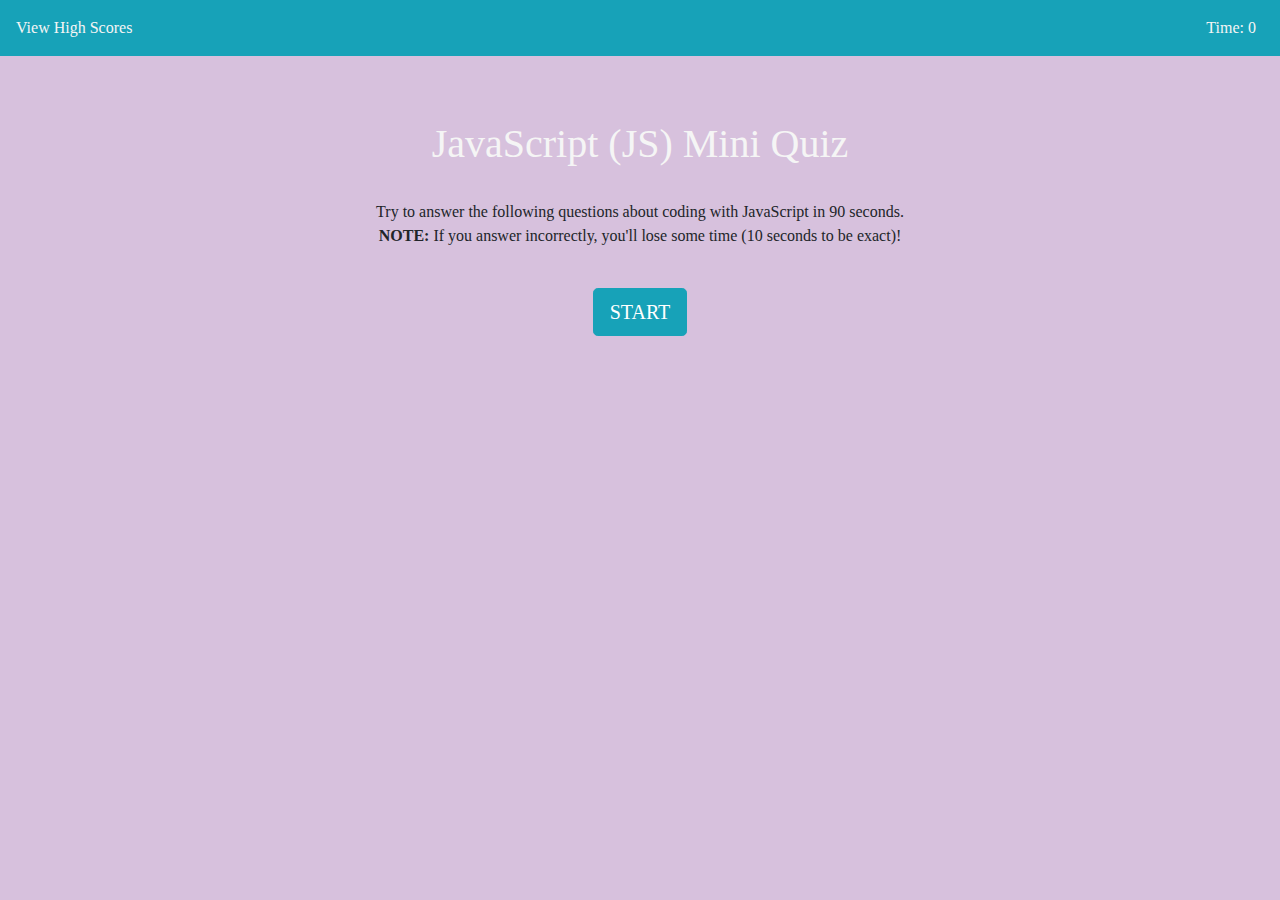
<file: index.html>
<!DOCTYPE html>
<html lang="en-US">
  <head>
    <meta charset="utf-8" />
    <meta
      name="viewport"
      content="width=device-width, initial-scale=1, shrink-to-fit=no"
    />

    <link
      rel="stylesheet"
      href="https://stackpath.bootstrapcdn.com/bootstrap/4.3.1/css/bootstrap.min.css"
      integrity="sha384-ggOyR0iXCbMQv3Xipma34MD+dH/1fQ784/j6cY/iJTQUOhcWr7x9JvoRxT2MZw1T"
      crossorigin="anonymous"
    />
    <link rel="stylesheet" href="asset/style.css" />

    <title>JS Code Quiz!</title>
  </head>

  <body>
    <header class="p-3" style="background-color: #17a2b8">
      <a href="highscores.html">View High Scores</a>
      <span id="timer" class="float-right mr-2">Time: 0</span>
    </header>

    <div class="container mt-5" id="home">
      <div class="row justify-content-center mt-5 pt-3 pb-3">
        <div class="col-10 col-lg-8 text-center">
          <h1>
            JavaScript (JS) Mini Quiz
          </h1>
          <br />
          <p>
            Try to answer the following questions about coding with JavaScript in 90
            seconds.
            <br />
            <strong>NOTE:</strong> If you answer incorrectly, you'll lose some time (10
            seconds to be exact)!
          </p>
          <br />
          <button type="button" id="startBtn" class="btn btn-info btn-lg">
            START
          </button>
        </div>
      </div>
    </div>

    <div class="container mt-5 d-none" id="quiz">
      <div class="row justify-content-center mt-5 pt-3 pb-3">
        <div class="col-10 col-lg-8" id="QA-block">
          <h3 id="questions" class="mb-4">
            QUESTION
          </h3>
          <ul id="answers" class="list-unstyled">
            <li class="answerChoice">
              A)
            </li>
            <li class="answerChoice">
              B)
            </li>
            <li class="answerChoice">
              C)
            </li>
            <li class="answerChoice">
              D)
            </li>
          </ul>
          <p class="feedback"></p>
        </div>
      </div>
    </div>

    <div class="container mt-5 d-none" id="submit-score">
      <div class="row justify-content-center mt-5 pt-3 pb-3">
        <div class="col-10 col-lg-8">
          <h2>All Done!</h2>
          <p id="user-score"></p>
          <form class="form-group">
            <label for="new-score">Enter your name: </label>
            <input type="text" id="userName" />
            <button type="button" class="btn btn-info btn-sm submitBtn">
              Submit
            </button>
          </form>
        </div>
      </div>
    </div>

    <script
      src="https://code.jquery.com/jquery-3.3.1.slim.min.js"
      integrity="sha384-q8i/X+965DzO0rT7abK41JStQIAqVgRVzpbzo5smXKp4YfRvH+8abtTE1Pi6jizo"
      crossorigin="anonymous"
    ></script>
    <script
      src="https://cdnjs.cloudflare.com/ajax/libs/popper.js/1.14.7/umd/popper.min.js"
      integrity="sha384-UO2eT0CpHqdSJQ6hJty5KVphtPhzWj9WO1clHTMGa3JDZwrnQq4sF86dIHNDz0W1"
      crossorigin="anonymous"
    ></script>
    <script
      src="https://stackpath.bootstrapcdn.com/bootstrap/4.3.1/js/bootstrap.min.js"
      integrity="sha384-JjSmVgyd0p3pXB1rRibZUAYoIIy6OrQ6VrjIEaFf/nJGzIxFDsf4x0xIM+B07jRM"
      crossorigin="anonymous"
    ></script>
    <script src="questions.js"></script>
    <script src="main.js"></script>
  </body>
</html>
</file>
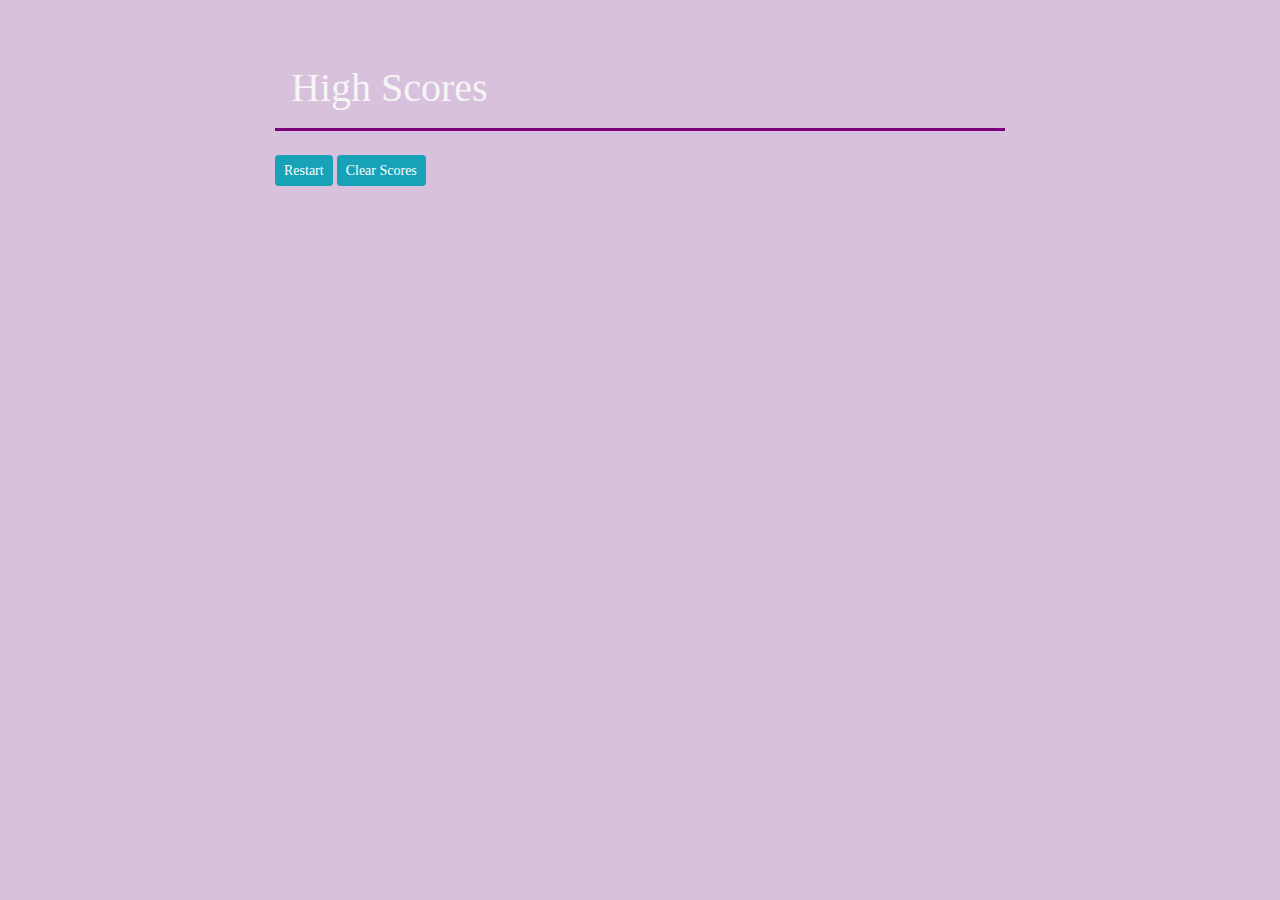
<file: highscores.html>
<!DOCTYPE html>
<html lang="en-US">
  <head>
    <meta charset="utf-8" />
    <meta
      name="viewport"
      content="width=device-width, initial-scale=1, shrink-to-fit=no"
    />

    <link
      rel="stylesheet"
      href="https://stackpath.bootstrapcdn.com/bootstrap/4.3.1/css/bootstrap.min.css"
      integrity="sha384-ggOyR0iXCbMQv3Xipma34MD+dH/1fQ784/j6cY/iJTQUOhcWr7x9JvoRxT2MZw1T"
      crossorigin="anonymous"
    />
    <link rel="stylesheet" href="asset/style.css" />

    <title>JS Code Quiz!</title>
  </head>
  <body>
    <div class="container mt-5">
      <div class="row justify-content-center mt-5 pt-3 pb-3">
        <div class="col-10 col-lg-8">
          <h1 id="scoresTitle">High Scores</h1>
          <hr />
          <ol id="score-list" class="mb-4"></ol>
          <button type="button" class="btn btn-info btn-sm restartBtn">
            Restart
          </button>
          <button type="button" class="btn btn-info btn-sm clearBtn">
            Clear Scores
          </button>
        </div>
      </div>
    </div>

    <script
      src="https://code.jquery.com/jquery-3.3.1.slim.min.js"
      integrity="sha384-q8i/X+965DzO0rT7abK41JStQIAqVgRVzpbzo5smXKp4YfRvH+8abtTE1Pi6jizo"
      crossorigin="anonymous"
    ></script>
    <script
      src="https://cdnjs.cloudflare.com/ajax/libs/popper.js/1.14.7/umd/popper.min.js"
      integrity="sha384-UO2eT0CpHqdSJQ6hJty5KVphtPhzWj9WO1clHTMGa3JDZwrnQq4sF86dIHNDz0W1"
      crossorigin="anonymous"
    ></script>
    <script
      src="https://stackpath.bootstrapcdn.com/bootstrap/4.3.1/js/bootstrap.min.js"
      integrity="sha384-JjSmVgyd0p3pXB1rRibZUAYoIIy6OrQ6VrjIEaFf/nJGzIxFDsf4x0xIM+B07jRM"
      crossorigin="anonymous"
    ></script>
    <script src="scores.js"></script>
  </body>
</html>
</file>
<file: asset/style.css>
html,
body {
  background-color: rgb(215, 193, 221);
  font-family: Cambria, Cochin, Georgia, Times, "Times New Roman", serif;
}
h1,
h2,
a,
span {
  color: whitesmoke;
}

#score-list {
  font-size: 1.2rem;
  color: dimgrey;
}
ol {
  list-style: none;
  counter-reset: li;
}

li {
  counter-increment: li;
}

li::before {
  content: "." counter(li);
  color: purple;
  display: inline-block;
  width: 1rem;
  margin-left: -1.5rem;
  margin-right: 0.5rem;
  text-align: right;
  direction: rtl;
}

hr {
  height: 2px;
  background-color: purple;
}

#scoresTitle {
  padding-left: 1rem;
}
</file>
